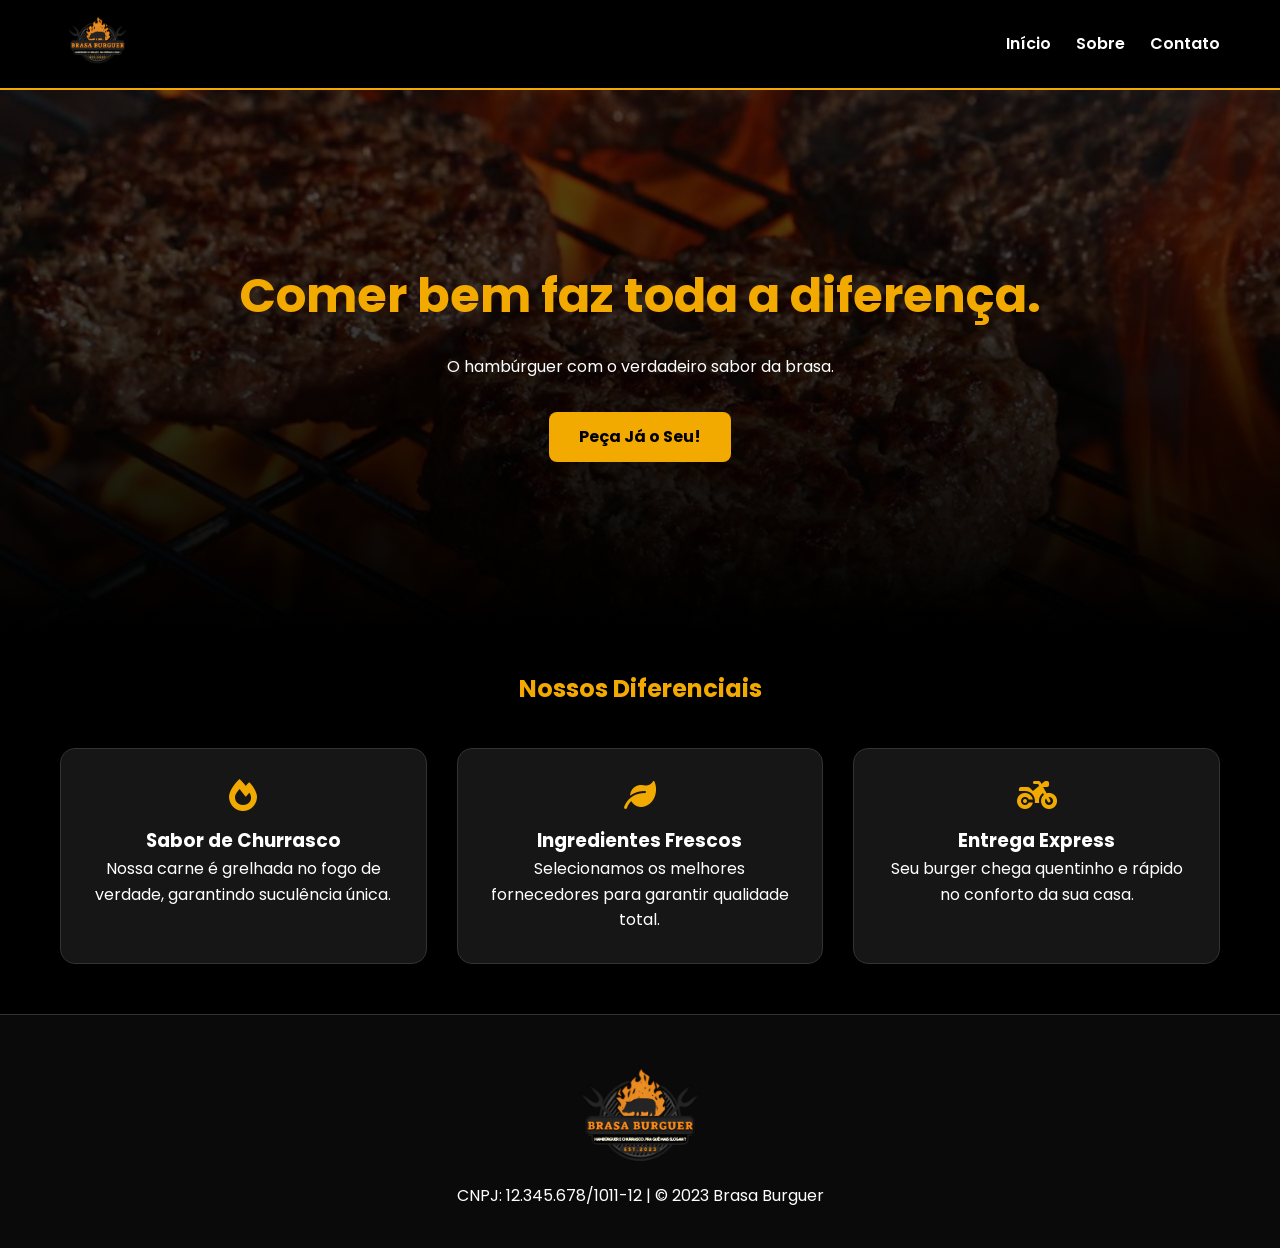
<file: index.html>
<!DOCTYPE html>
<html lang="pt-br">
<head>
    <meta charset="UTF-8">
    <meta name="viewport" content="width=device-width, initial-scale=1.0">
    <title>Home | Brasa Burguer</title>
    <link rel="stylesheet" href="https://cdnjs.cloudflare.com/ajax/libs/font-awesome/6.0.0-beta3/css/all.min.css">
    <link rel="stylesheet" href="style.css">
    <link rel="icon" href="assets/logo3brasaburguer.png">
</head>
<body>
    <header>
        <nav class="container">
            <div class="logo">
                <img src="assets/logo3brasaburguer.png" alt="Brasa Burguer">
            </div>
            <ul class="nav-links">
                <li><a href="index.html">Início</a></li>
                <li><a href="sobre.html">Sobre</a></li>
                <li><a href="contato.html">Contato</a></li>
            </ul>
        </nav>
    </header>

    <section class="hero">
        <div class="hero-content container">
            <h1>Comer bem faz toda a diferença.</h1>
            <p>O hambúrguer com o verdadeiro sabor da brasa.</p>
            <a href="contato.html" class="btn-main">Peça Já o Seu!</a>
        </div>
    </section>

    <main class="container">
        <h2 class="section-title">Nossos Diferenciais</h2>
        <div class="benefits-grid">
            <div class="card">
                <i class="fas fa-fire fa-2x"></i>
                <h3>Sabor de Churrasco</h3>
                <p>Nossa carne é grelhada no fogo de verdade, garantindo suculência única.</p>
            </div>
            <div class="card">
                <i class="fas fa-leaf fa-2x"></i>
                <h3>Ingredientes Frescos</h3>
                <p>Selecionamos os melhores fornecedores para garantir qualidade total.</p>
            </div>
            <div class="card">
                <i class="fas fa-motorcycle fa-2x"></i>
                <h3>Entrega Express</h3>
                <p>Seu burger chega quentinho e rápido no conforto da sua casa.</p>
            </div>
        </div>
    </main>

    <footer class="footer">
        <div class="container">
            <img src="assets/logo3brasaburguer.png" width="150" alt="Logo">
            <p>CNPJ: 12.345.678/1011-12 | © 2023 Brasa Burguer</p>
        </div>
    </footer>
</body>
</html>
</file>
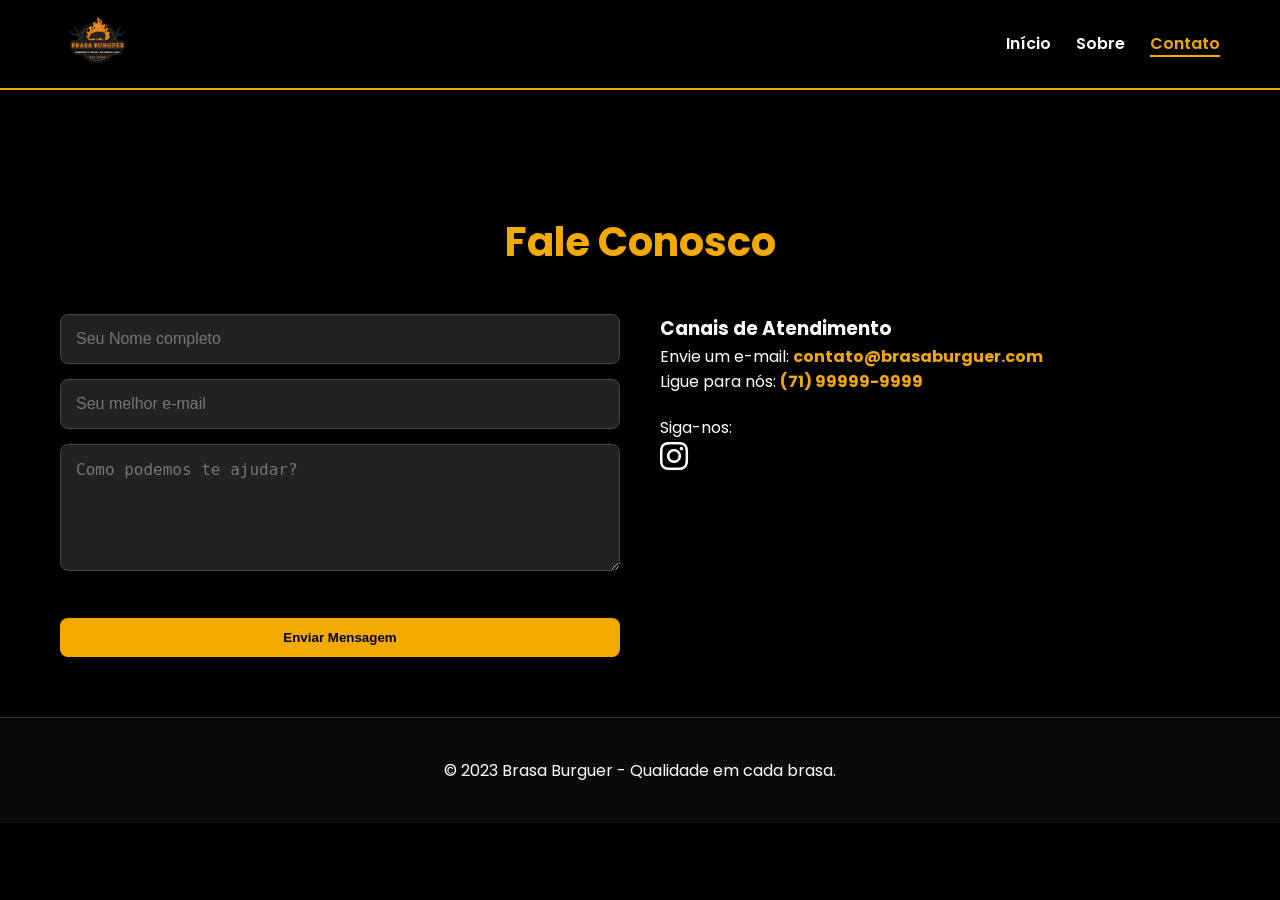
<file: contato.html>
<!DOCTYPE html>
<html lang="pt-br">
<head>
    <meta charset="UTF-8">
    <meta name="viewport" content="width=device-width, initial-scale=1.0">
    <title>Contato | Brasa Burguer</title>
    <link rel="stylesheet" href="style.css">
    <link rel="stylesheet" href="https://cdnjs.cloudflare.com/ajax/libs/font-awesome/6.0.0-beta3/css/all.min.css">
</head>
<body>
    <header>
        <nav class="container">
            <div class="logo"><img src="assets/logo3brasaburguer.png" alt="Logo"></div>
            <ul class="nav-links">
                <li><a href="index.html">Início</a></li>
                <li><a href="sobre.html">Sobre</a></li>
                <li><a href="contato.html" class="active">Contato</a></li>
            </ul>
        </nav>
    </header>

    <main class="container page-content">
        <h1>Fale Conosco</h1>
        <div class="contact-container">
            <form class="contact-form">
                <input type="text" placeholder="Seu Nome completo" required>
                <input type="email" placeholder="Seu melhor e-mail" required>
                <textarea placeholder="Como podemos te ajudar?" rows="5" required></textarea>
                <button type="submit" class="btn-main">Enviar Mensagem</button>
            </form>

            <div class="contact-info">
                <h3>Canais de Atendimento</h3>
                <p>Envie um e-mail: <a href="mailto:contato@brasaburguer.com">contato@brasaburguer.com</a></p>
                <p>Ligue para nós: <a href="tel:557199999-9999">(71) 99999-9999</a></p>
                <div class="social-box">
                    <p>Siga-nos:</p>
                    <a href="https://instagram.com" target="_blank"><i class="fab fa-instagram fa-2x"></i></a>
                </div>
            </div>
        </div>
    </main>

    <footer class="footer">
        <div class="container">
            <p>© 2023 Brasa Burguer - Qualidade em cada brasa.</p>
        </div>
    </footer>
</body>
</html>
</file>
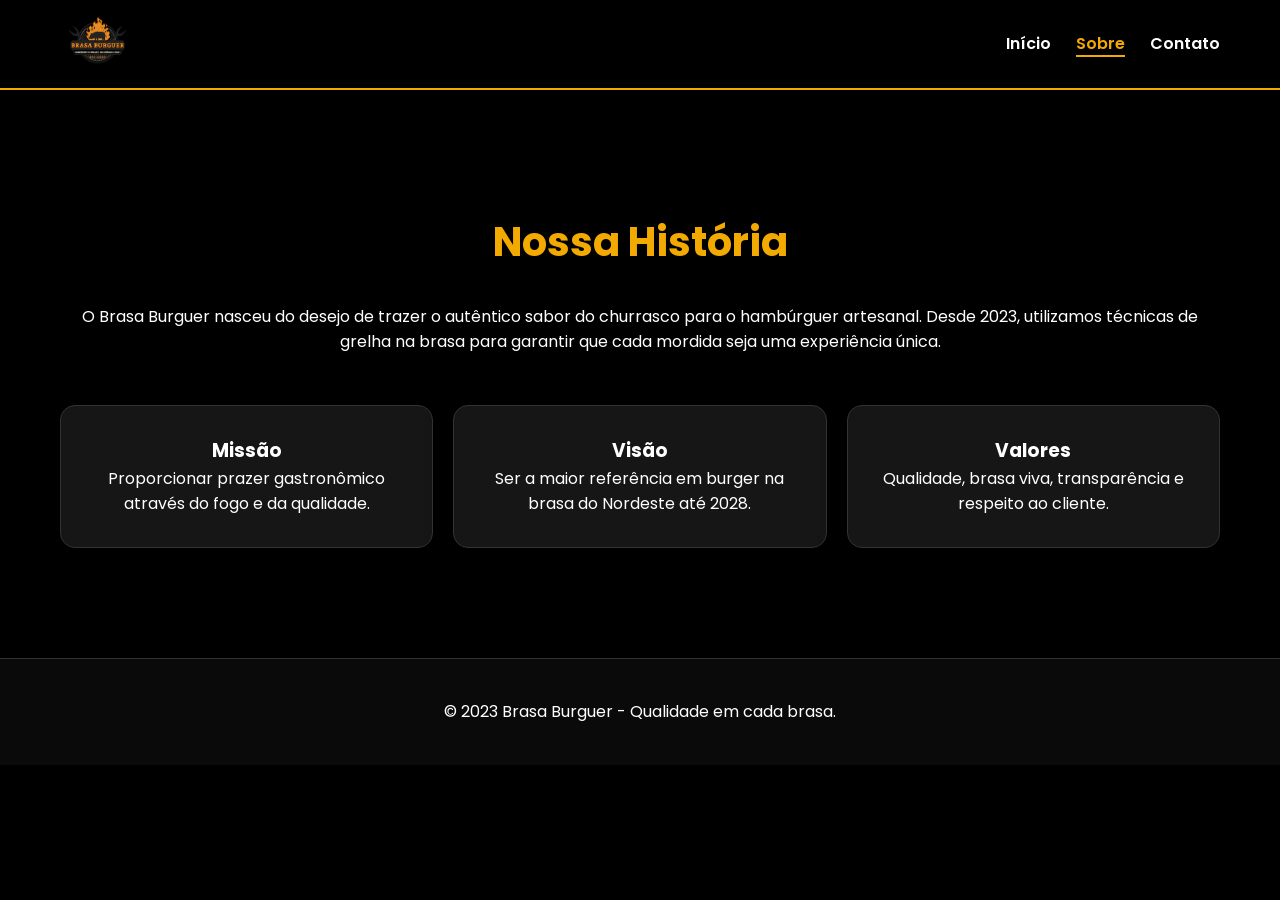
<file: sobre.html>
<!DOCTYPE html>
<html lang="pt-br">
<head>
    <meta charset="UTF-8">
    <meta name="viewport" content="width=device-width, initial-scale=1.0">
    <title>Sobre Nós | Brasa Burguer</title>
    <link rel="stylesheet" href="style.css">
    <link rel="stylesheet" href="https://cdnjs.cloudflare.com/ajax/libs/font-awesome/6.0.0-beta3/css/all.min.css">
</head>
<body>
    <header>
        <nav class="container">
            <div class="logo"><img src="assets/logo3brasaburguer.png" alt="Logo"></div>
            <ul class="nav-links">
                <li><a href="index.html">Início</a></li>
                <li><a href="sobre.html" class="active">Sobre</a></li>
                <li><a href="contato.html">Contato</a></li>
            </ul>
        </nav>
    </header>

    <main class="container page-content">
        <section class="about-history">
            <h1>Nossa História</h1>
            <p>O Brasa Burguer nasceu do desejo de trazer o autêntico sabor do churrasco para o hambúrguer artesanal. Desde 2023, utilizamos técnicas de grelha na brasa para garantir que cada mordida seja uma experiência única.</p>
        </section>

        <section class="mvv-grid">
            <div class="card">
                <h3>Missão</h3>
                <p>Proporcionar prazer gastronômico através do fogo e da qualidade.</p>
            </div>
            <div class="card">
                <h3>Visão</h3>
                <p>Ser a maior referência em burger na brasa do Nordeste até 2028.</p>
            </div>
            <div class="card">
                <h3>Valores</h3>
                <p>Qualidade, brasa viva, transparência e respeito ao cliente.</p>
            </div>
        </section>
    </main>

    <footer class="footer">
        <div class="container">
            <p>© 2023 Brasa Burguer - Qualidade em cada brasa.</p>
        </div>
    </footer>
</body>
</html>
</file>
<file: style.css>
@import url('https://fonts.googleapis.com/css2?family=Poppins:wght@300;400;600&display=swap');

:root {
    --primary: #f2a900;
    --secondary: #bf8a04;
    --bg-dark: #000000;
    --card-bg: #161617;
    --text-white: #ffffff;
}

* {
    margin: 0; padding: 0; box-sizing: border-box;
}

body {
    background-color: var(--bg-dark);
    color: var(--text-white);
    font-family: 'Poppins', sans-serif;
    line-height: 1.6;
}

.container {
    max-width: 1200px;
    margin: 0 auto;
    padding: 0 20px;
}

/* Header & Nav */
header {
    background: rgba(0,0,0,0.9);
    border-bottom: 2px solid var(--primary);
    padding: 10px 0;
    position: sticky;
    top: 0;
    z-index: 1000;
}

nav { display: flex; justify-content: space-between; align-items: center; }

.logo img { height: 60px; }

.nav-links { list-style: none; display: flex; gap: 25px; }

.nav-links a {
    color: var(--text-white);
    text-decoration: none;
    font-weight: 600;
    transition: 0.3s;
}

.nav-links a:hover { color: var(--primary); }

/* Hero Section */
.hero {
    height: 60vh;
    background: linear-gradient(rgba(0,0,0,0.6), var(--bg-dark)), url('assets/burguer-bg.jpg');
    background-size: cover;
    background-position: center;
    display: flex;
    align-items: center;
    text-align: center;
}

.hero h1 { font-size: 3rem; margin-bottom: 20px; }

/* Cards (Requisito da faculdade) */
.section-title { text-align: center; margin: 40px 0; color: var(--primary); }

.benefits-grid, .mvv-grid {
    display: grid;
    grid-template-columns: repeat(auto-fit, minmax(300px, 1fr));
    gap: 30px;
    margin-bottom: 50px;
}

.card {
    background: var(--card-bg);
    padding: 40px;
    border-radius: 15px;
    text-align: center;
    box-shadow: 0 10px 20px rgba(0,0,0,0.5);
    transition: 0.3s;
    border: 1px solid transparent;
}

.card:hover {
    transform: translateY(-10px);
    border-color: var(--primary);
}

.card i { color: var(--primary); margin-bottom: 15px; }

/* Botões */
.btn-main {
    background: var(--primary);
    color: #000;
    padding: 12px 30px;
    border-radius: 8px;
    margin-top: 32px;
    text-decoration: none;
    font-weight: bold;
    display: inline-block;
    transition: 0.3s;
    border: none;
    cursor: pointer;
}

.btn-main:hover {
    background: var(--text-white);
    transform: scale(1.05);
}

/* Formulário */
.contact-wrapper {
    display: grid;
    grid-template-columns: 1fr 1fr;
    gap: 50px;
    margin-bottom: 50px;
}

.contact-form { display: flex; flex-direction: column; gap: 15px; }

.contact-form input, .contact-form textarea {
    padding: 15px;
    border-radius: 5px;
    border: none;
    background: #252525;
    color: white;
}

/* Footer */
.footer {
    padding: 40px 0;
    text-align: center;
    background: #0a0a0a;
    border-top: 1px solid #333;
}

/* --- Estilos de Layout Compartilhados --- */
.page-content {
    padding: 120px 20px 60px; /* Espaço para não ficar sob a navbar fixa */
    text-align: center;
}

h1 {
    color: var(--primary);
    margin-bottom: 30px;
    font-size: 2.5rem;
}

/* --- Estilo dos Cards (Sobre e Home) --- */
.card {
    background: var(--card-bg);
    padding: 30px;
    border-radius: 15px; /* REQUISITO: Borda Arredondada */
    box-shadow: 0 8px 25px rgba(0, 0, 0, 0.5); /* REQUISITO: Sombra */
    transition: transform 0.3s ease;
    border: 1px solid #333;
}

.card:hover {
    transform: translateY(-10px);
    border-color: var(--primary);
}

.mvv-grid {
    display: grid;
    grid-template-columns: repeat(auto-fit, minmax(250px, 1fr));
    gap: 20px;
    margin-top: 50px;
}

/* --- Estilo do Formulário (Contato) --- */
.contact-container {
    display: grid;
    grid-template-columns: 1fr 1fr;
    gap: 40px;
    text-align: left;
    margin-top: 40px;
}

.contact-form {
    display: flex;
    flex-direction: column;
    gap: 15px;
}

.contact-form input, 
.contact-form textarea {
    padding: 15px;
    border-radius: 8px;
    border: 1px solid #444;
    background: #222;
    color: white;
    font-size: 1rem;
}

.contact-form input:focus, 
.contact-form textarea:focus {
    outline: none;
    border-color: var(--primary);
    box-shadow: 0 0 8px var(--primary);
}

.contact-info a {
    color: var(--primary);
    text-decoration: none;
    font-weight: bold;
}

.contact-info a:hover {
    text-decoration: underline;
}

.social-box {
    margin-top: 20px;
    flex-direction: column;
}

.social-box i {
    margin-right: 15px;
    color: white;
    transition: 0.3s;
}

.social-box i:hover {
    color: var(--primary);
}

/* Navbar ativa */
.nav-links a.active {
    color: var(--primary);
    border-bottom: 2px solid var(--primary);
}

/* Responsividade */
@media (max-width: 768px) {
    .contact-container {
        grid-template-columns: 1fr; /* Empilha formulário e info */
    }

    .nav-links {
        gap: 10px;
    }

    .nav-links a {
        font-size: 0.9rem;
    }

    .hero h1 {
        font-size: 1.8rem;
    }
}
</file>
